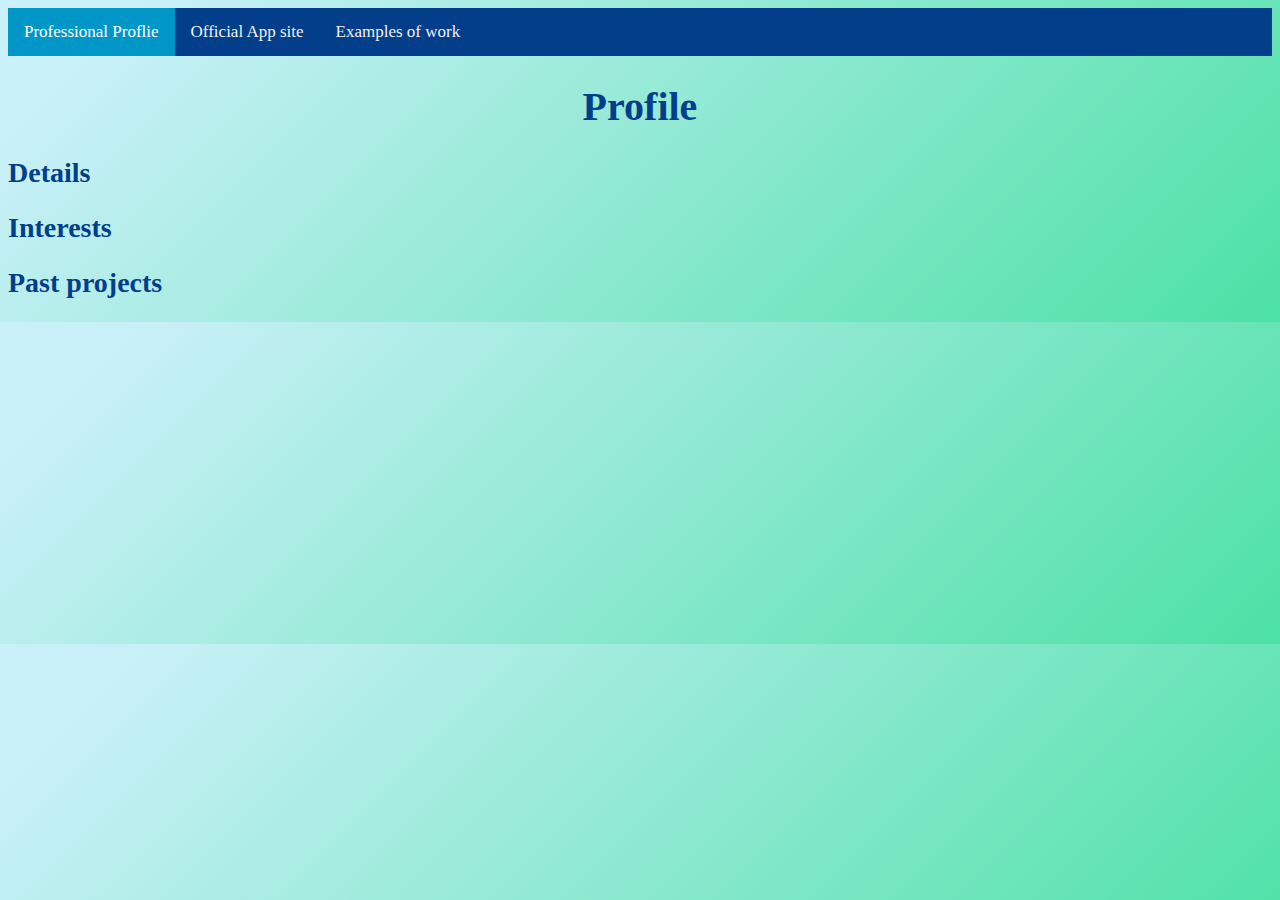
<file: index.html>
<!DOCTYPE html>
<html>
<head>
<link rel="stylesheet" href="style.css">
<title>Digital Portfolio</title>
</head>
<body>
<div class="topnav">
  <a class="active href="professionalprofile.html"#profile">Professional Proflie</a>
  <a href="appsite.html"#appsite">Official App site</a>
  <a href="examplesofwork.html"#word">Examples of work</a>
</div>

<h1> Profile </h1>
<h2> Details </h2>
<h2> Interests </h2>
<h2> Past projects <h2>

</body>
</html>
</file>
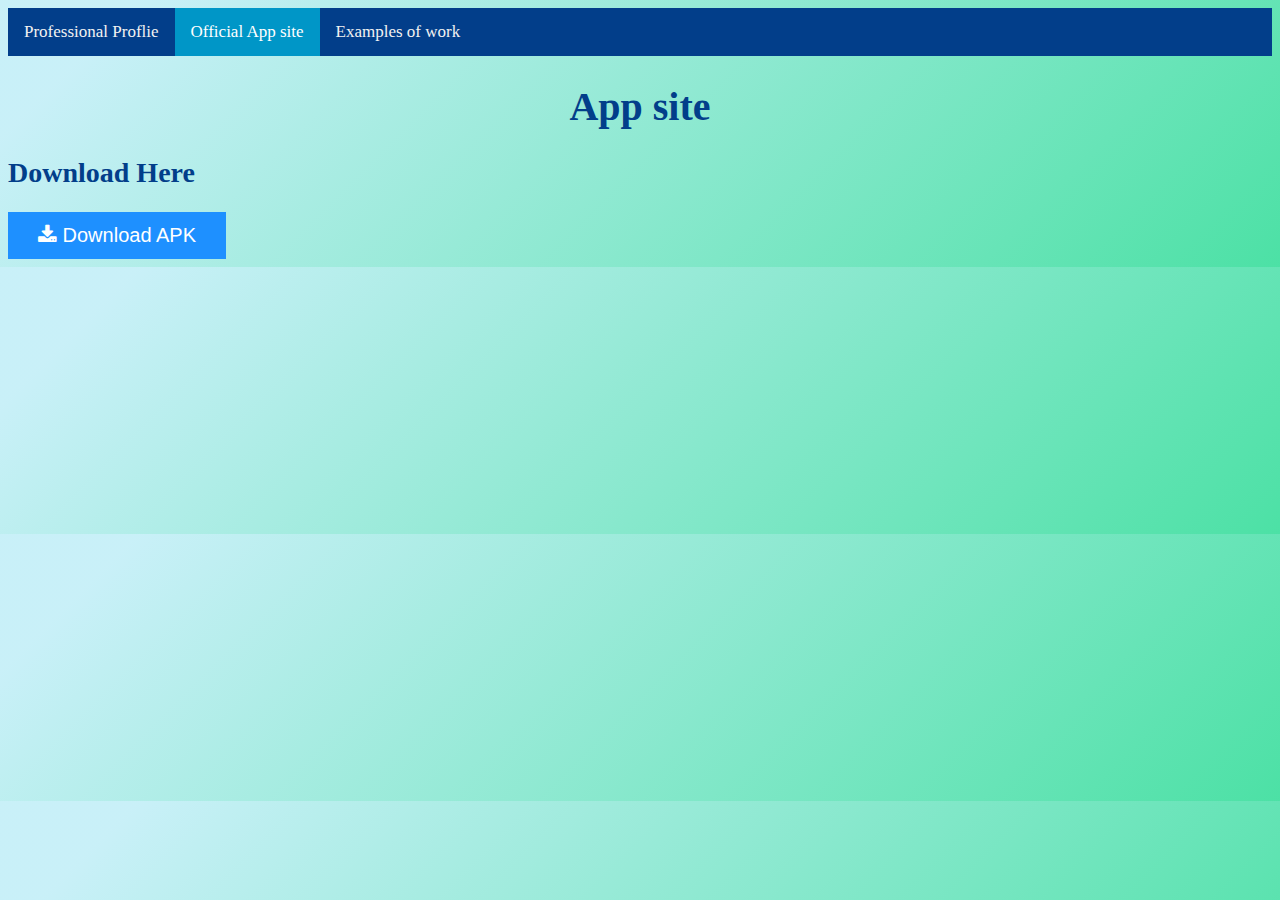
<file: appsite.html>
<!DOCTYPE html>
<html>
<head>
<link rel="stylesheet" href="style.css">
<title>Digital Portfolio</title>
</head>
<body>
<div class="topnav">
  <a href="professionalprofile.html""#profile">Professional Proflie</a>
  <a class="active href="appsite.html"#appsite"> Official App site</a>
  <a href="examplesofwork.html"#word">Examples of work</a>
</div>
<h1> App site </h1>
<h2> Download Here </h2>
<link rel="stylesheet" href="https://cdnjs.cloudflare.com/ajax/libs/font-awesome/4.7.0/css/font-awesome.min.css">
<button class="btn"><i class="fa fa-download"></i> Download APK</button>
</body>
</html>
</file>
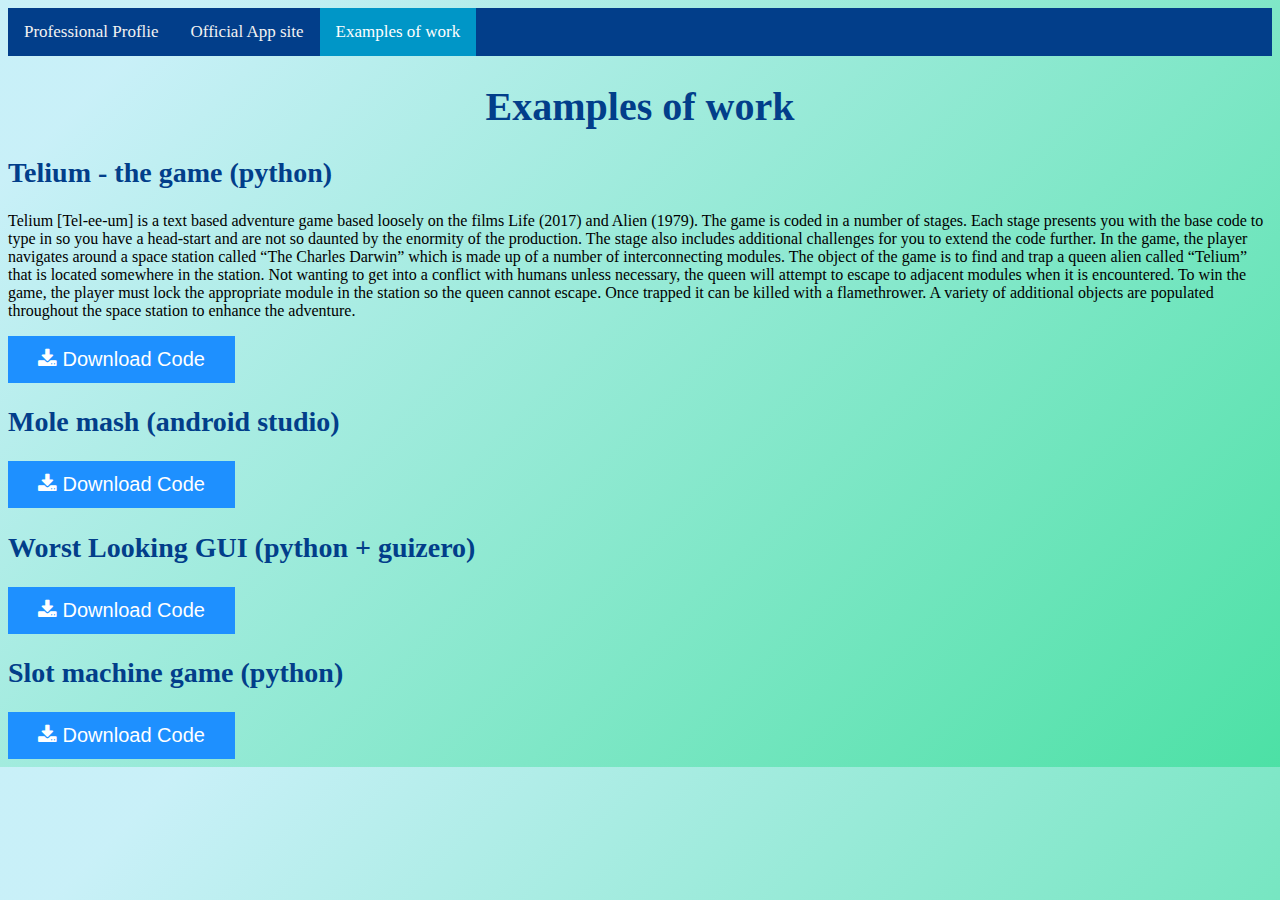
<file: examplesofwork.html>
<!DOCTYPE html>
<html>
<head>
	<link rel="stylesheet" href="style.css">
	<title>Digital Portfolio</title>
</head>
<body>
	<div class="topnav">
	  <a href="professionalprofile.html""#profile">Professional Proflie</a>
	  <a href="appsite.html"#appsite"> Official App site</a>
	  <a class="active href="examplesofwork.html"#word">Examples of work</a>
	</div>
	<h1> Examples of work </h1>

	<link rel="stylesheet" href="https://cdnjs.cloudflare.com/ajax/libs/font-awesome/4.7.0/css/font-awesome.min.css">

	<h2> Telium - the game (python)</h2>
	<p> Telium [Tel-ee-um] is a text based adventure game based loosely on the films Life (2017) and Alien (1979). The game is coded in a number of stages. Each stage presents you with the base code to type in so you have a head-start and are not so daunted by the enormity of the production. The stage also includes additional challenges for you to extend the code further.
In the game, the player navigates around a space station called “The Charles Darwin” which is made up of a number of interconnecting modules. The object of the game is to find and trap a queen alien called “Telium” that is located somewhere in the station. Not wanting to get into a conflict with humans unless necessary, the queen will attempt to escape to adjacent modules when it is encountered. To win the game, the player must lock the appropriate module in the station so the queen cannot escape. Once trapped it can be killed with a flamethrower. A variety of additional objects are populated throughout the space station to enhance the adventure. </p>
	<a href="/Downloads/Telium" download="Telium">
		<button class="btn"><i class="fa fa-download"></i> Download Code</button>
	</a>
	<h2> Mole mash (android studio)</h2>
	<button class="btn"><i class="fa fa-download"></i> Download Code</button>
	<h2> Worst Looking GUI (python + guizero)</h2>
	<button class="btn"><i class="fa fa-download"></i> Download Code</button>
	<h2> Slot machine game (python) </h2>
	<button class="btn"><i class="fa fa-download"></i> Download Code</button>
</body>
</html>
</file>
<file: style.css>
body {
	background: linear-gradient(135deg, hsla(190, 77%, 88%, 1) 9%, hsla(156, 71%, 59%, 1) 100%);
	}
	
h1 {
	font-family: "Verdana";
	text-align: center;
	font-size: 40px;
	color: #023E8A;
}

h2 {
	font-family: "Verdana";
	text-align: left;
	font-size: 28px;
	color: #023E8A;
}


.topnav {
  background-color: #023E8A;
  overflow: hidden;
 
}

.topnav a {
  float: left;
  color: #f2f2f2;
  text-align: center;
  padding: 14px 16px;
  text-decoration: none;
  font-size: 17px;
  font-family: "Verdana";
  
}

.topnav a:hover {
  background-color: #ddd;
  color: black;
}

.topnav a.active {
  background-color: #0096C7;
  color: white;
  
}

/* Style buttons */
.btn {
  background-color: DodgerBlue;
  border: none;
  color: white;
  padding: 12px 30px;
  cursor: pointer;
  font-size: 20px;
}

/* Darker background on mouse-over */
.btn:hover {
  background-color: RoyalBlue;
}
</file>
